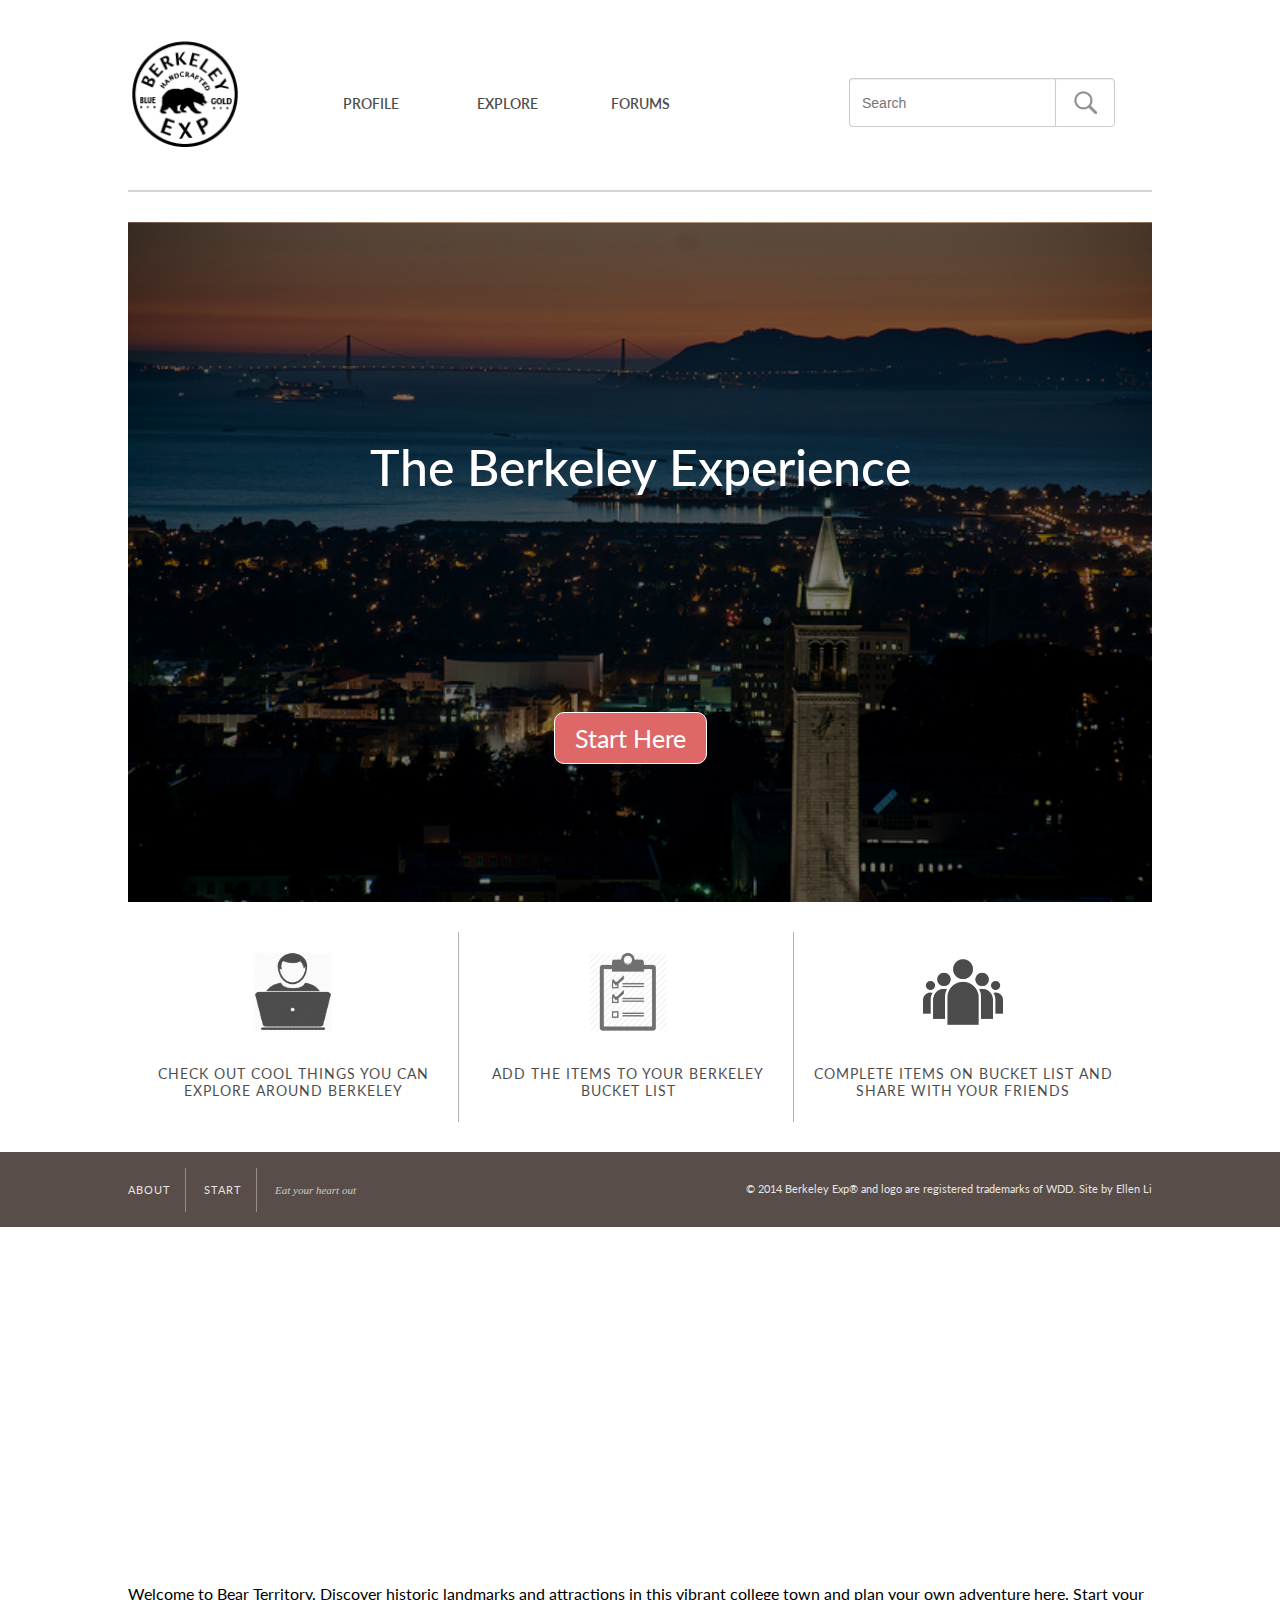
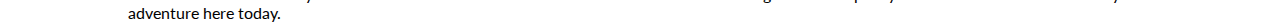
<file: index.html>
<!DOCTYPE html> <!--accessibiity-->
<html>

	<head>
		<link rel="stylesheet" type="text/css" href="assets/css/finalprojectstyle.css">
		<title>Life in Berzerkeley</title>
			<link href='http://fonts.googleapis.com/css?family=Lato' rel='stylesheet' type='text/css'>
		<script src="http://ajax.googleapis.com/ajax/libs/jquery/1.11.0/jquery.min.js">
        </script> 
        <script src = "assets/js/finalprojectscript.js"></script>
	</head>

	<body>

	<div id="wrapper">
		<div id="root">

			<!-- START SITE CODE -->
			<div id= "top">
				<div id="logo"><img class="img-scaled" src="assets/images/logo.png"/></div>
				<div id="topbar">
					<a href="profilepage.html"><div class="topitem"> PROFILE </div></a>
					<a href="inspirationspage.html"><div class="topitem"> EXPLORE </div></a>
					<div class="topitem"> FORUMS </div>
					<div id = "searchbar">
						<input type="text" id="search" placeholder="Search"/>
						<button type="submit" id="searchbutton" class="btn btn-default"> <img class="img-scaled" src="assets/images/searchicon.png"/>
						</button>
					</div>
				</div>
			</div>
			<div class="clear"></div>
			
			<div id= "middle"> 
				<div id="landingpic"><img class="img-scaled" src="assets/images/bigc.jpg"/>
					<div id="landingoverlay"> 
				</div>
				<div id="landingteaser1"> The Berkeley Experience </div>
				<div id="landingteaser2"> Welcome to Bear Territory. Discover historic landmarks and attractions in this vibrant college town and plan your own adventure here. Start your adventure here today. </div>
				<div id="landingbutton">
					<div id="landingtext2"> Start Here </div>
				</div>
			</div>

			</div>
				
			
			<div id= "bottom"> </div>
				<div id="triangle"> </div>
				<div id="container">
					<div class="teaser">
						<img class="img-teaser" src="assets/images/person.png"/>
						<div class="teaser-text"> Check out cool things you can explore around Berkeley </div>
					</div>
					<div class="teaser"> 
						<img class="img-teaser" src="assets/images/checklist.png"/>
						<div class="teaser-text"> Add the items to your Berkeley bucket list </div>
					</div>
					<div class="teaser"> 
						<img class="img-teaser" src="assets/images/friends.png"/>
						<div class="teaser-text"> Complete items on bucket list and share with your friends </div>
					</div>
				</div>
				
		</div>
	</div>

			<footer id="footer"> 
				<div class="content">
					<div class="left">
							<a href="index.html"><div class="left-item"> About </div></a>
							<a href="index.html"><div class="left-item"> Start </div></a>
							<div id="left"> Eat your heart out </div>
					</div>
				<div class="right">
					&copy; 2014 Berkeley Exp&reg; and logo are registered trademarks of WDD. Site by Ellen Li 
				</div>
			</div>
			</footer>
			<div class="clear"></div>

	</body> 

</html>
</file>
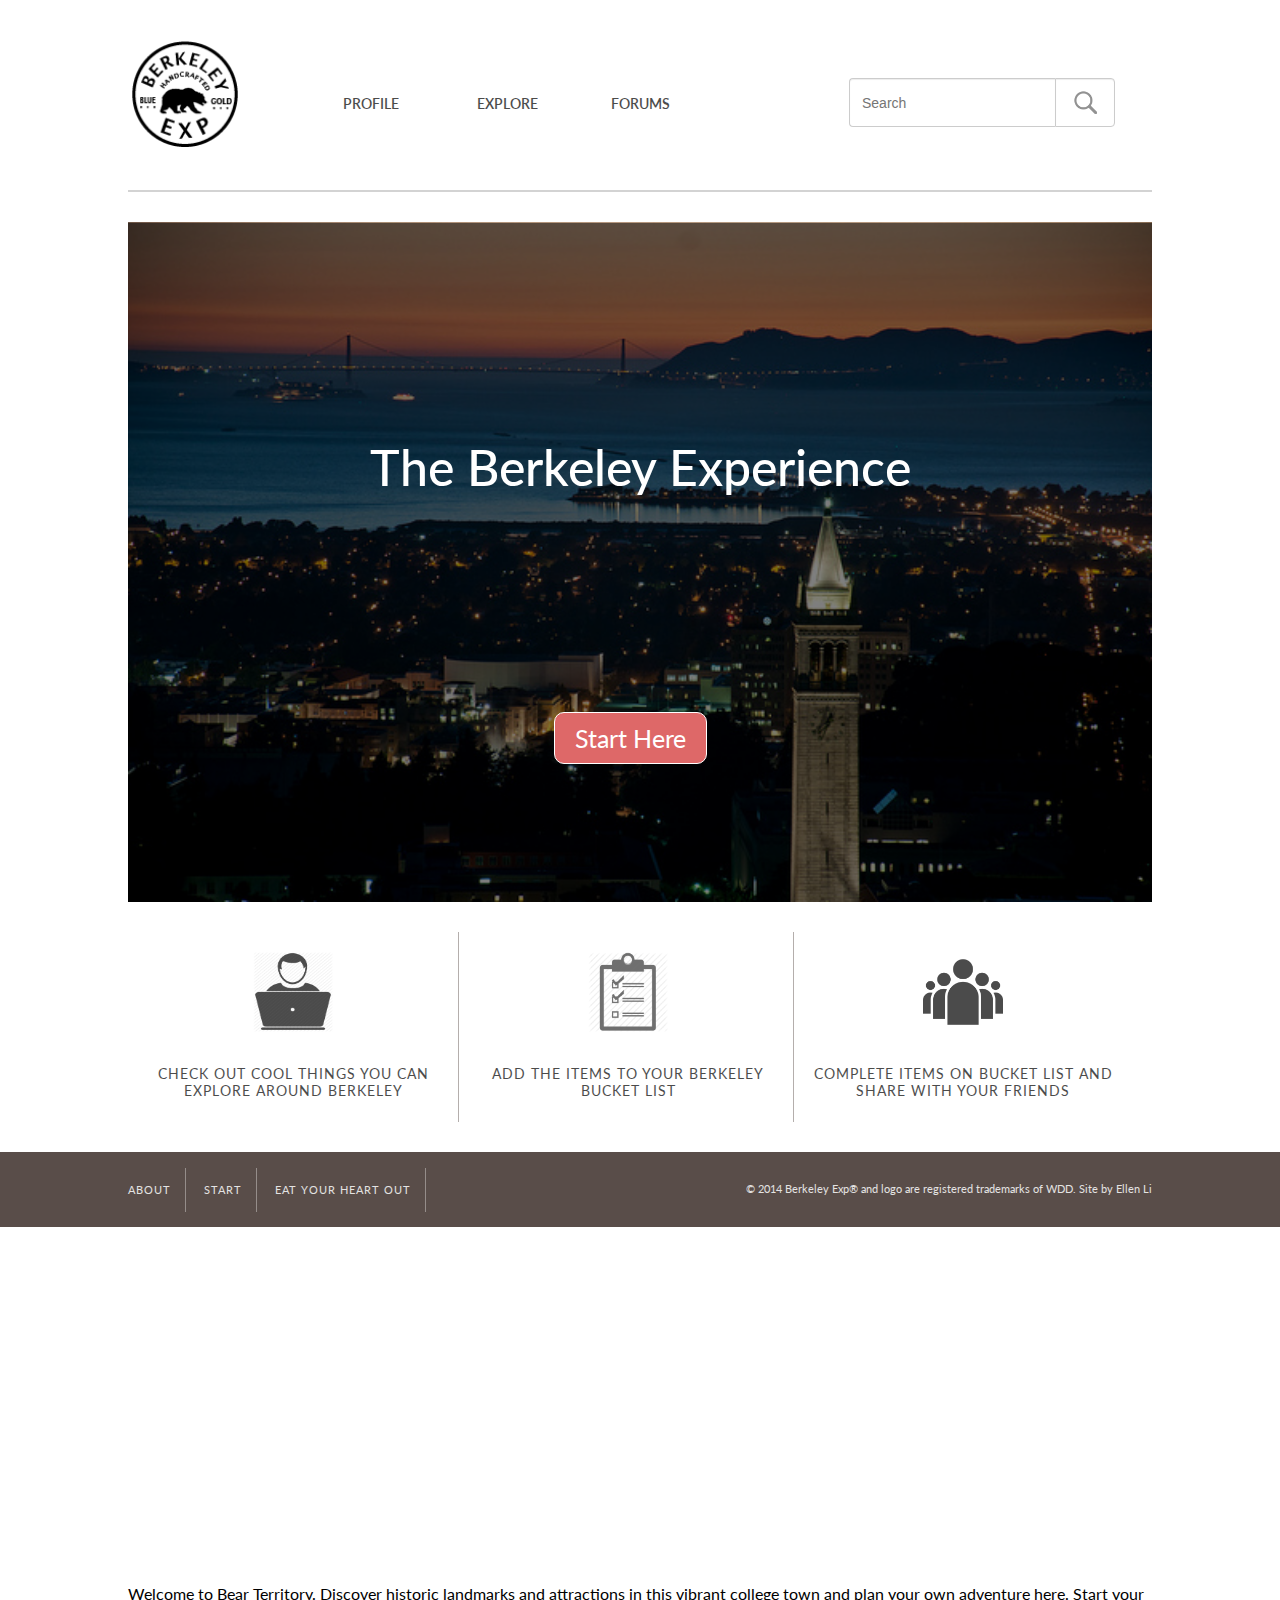
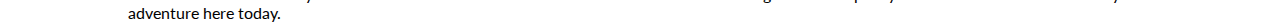
<file: landingpage.html>
<!DOCTYPE html> <!--accessibiity-->
<html>

	<head>
		<link rel="stylesheet" type="text/css" href="assets/css/finalprojectstyle.css">
		<title>Life in Berzerkeley</title>
			<link href='http://fonts.googleapis.com/css?family=Lato' rel='stylesheet' type='text/css'>
		<script src="http://ajax.googleapis.com/ajax/libs/jquery/1.11.0/jquery.min.js">
        </script> 
        <script src = "assets/js/finalprojectscript.js"></script>
	</head>

	<body>

	<div id="wrapper">
		<div id="root">

			<!-- START SITE CODE -->
			<div id= "top">
				<div id="logo"><img class="img-scaled" src="assets/images/logo.png"/></div>
				<div id="topbar">
					<div class="topitem"> PROFILE </div>
					<div class="topitem"> EXPLORE </div>
					<div class="topitem"> FORUMS </div>
					<div id = "searchbar">
						<input type="text" id="search" placeholder="Search"/>
						<button type="submit" id="searchbutton" class="btn btn-default"> <img class="img-scaled" src="assets/images/searchicon.png"/>
						</button>
					</div>
				</div>
			</div>
			<div class="clear"></div>
			
			<div id= "middle"> 
				<div id="landingpic"><img class="img-scaled" src="assets/images/bigc.jpg"/>
					<div id="landingoverlay"> 
				</div>
				<div id="landingteaser1"> The Berkeley Experience </div>
				<div id="landingteaser2"> Welcome to Bear Territory. Discover historic landmarks and attractions in this vibrant college town and plan your own adventure here. Start your adventure here today. </div>
				<div id="landingbutton">
					<div id="landingtext2"> Start Here </div>
				</div>
			</div>

			</div>
				
			
			<div id= "bottom"> </div>
				<div id="triangle"> </div>
				<div id="container">
					<div class="teaser">
						<img class="img-teaser" src="assets/images/person.png"/>
						<div class="teaser-text"> Check out cool things you can explore around Berkeley </div>
					</div>
					<div class="teaser"> 
						<img class="img-teaser" src="assets/images/checklist.png"/>
						<div class="teaser-text"> Add the items to your Berkeley bucket list </div>
					</div>
					<div class="teaser"> 
						<img class="img-teaser" src="assets/images/friends.png"/>
						<div class="teaser-text"> Complete items on bucket list and share with your friends </div>
					</div>
				</div>
				
		</div>
	</div>

			<footer id="footer"> 
				<div class="content">
					<div class="left">
						<div class="left-item"> About </div>
						<div class="left-item"> Start </div>
						<div class="left-item"> Eat your heart out </div>
					</div>
				<div class="right">
					&copy; 2014 Berkeley Exp&reg; and logo are registered trademarks of WDD. Site by Ellen Li 
				</div>
			</div>
			</footer>
			<div class="clear"></div>

	</body> 

</html>
</file>
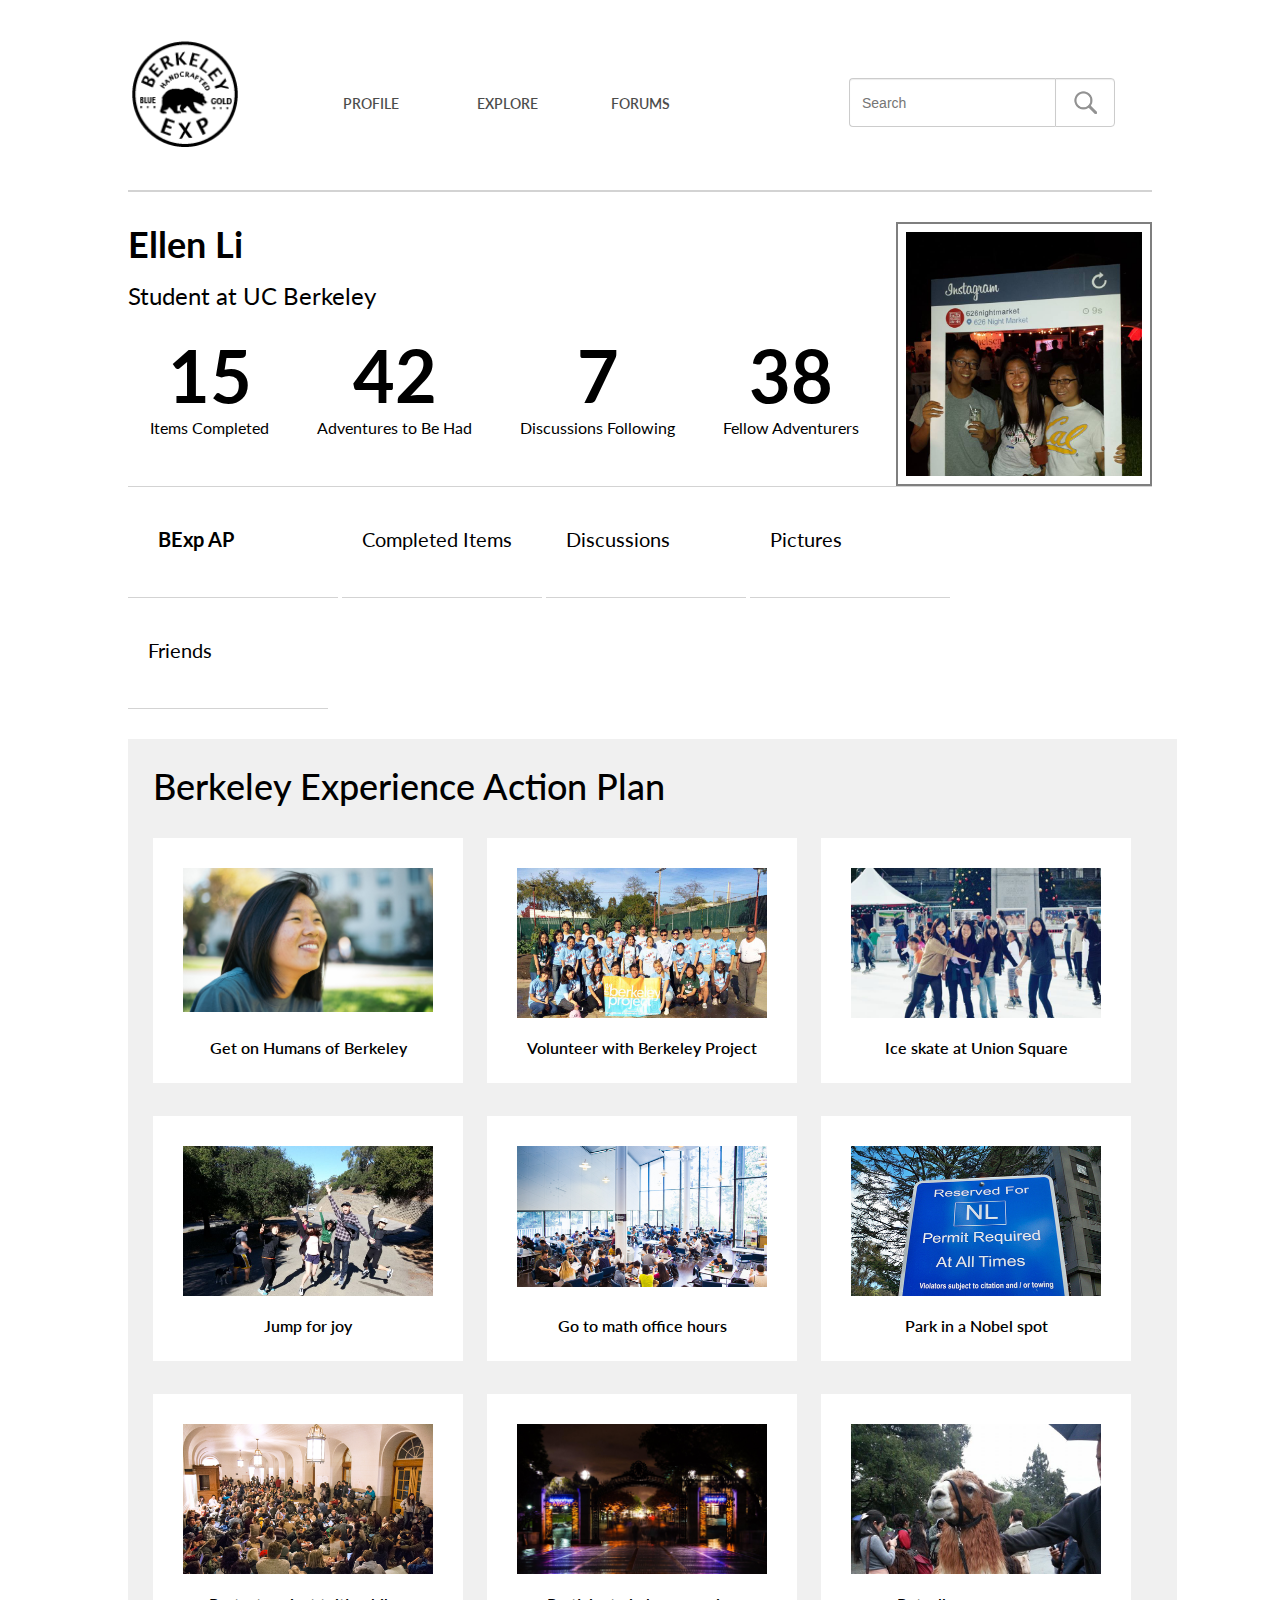
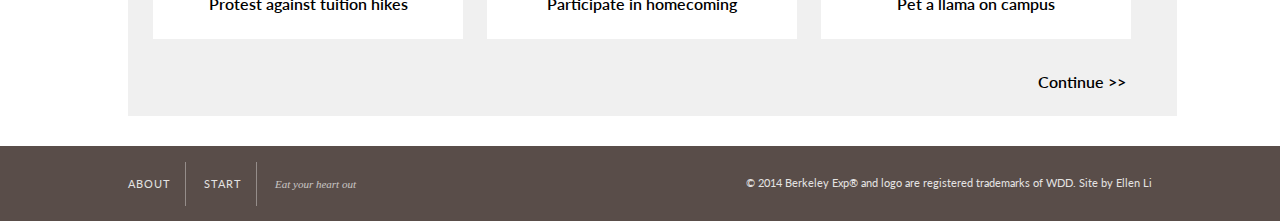
<file: profilepage.html>
<!DOCTYPE html> <!--accessibiity-->
<html>

	<head>
		<link rel="stylesheet" type="text/css" href="assets/css/finalprojectstyle.css">
		<title>Profile</title>
			<link href='http://fonts.googleapis.com/css?family=Lato' rel='stylesheet' type='text/css'>
		<script src="http://ajax.googleapis.com/ajax/libs/jquery/1.11.0/jquery.min.js">
        </script> 
        <script src = "assets/js/finalprojectscript.js"></script>
	</head>

	<body>

	<div id="wrapper">
		<div id="root">

			<!-- START SITE CODE -->
			<div id= "top">
				<div id="logo"><img class="img-scaled" src="assets/images/logo.png"/></div>
				<div id="topbar">
					<a href="profilepage.html"><div class="topitem"> PROFILE </div></a>
					<a href="inspirationspage.html"><div class="topitem"> EXPLORE </div></a>
					<div class="topitem"> FORUMS </div>
					<div id = "searchbar">
						<input type="text" id="search" placeholder="Search"/>
						<button type="submit" id="searchbutton" class="btn btn-default"> <img class="img-scaled" src="assets/images/searchicon.png"/>
						</button>
					</div>
				</div>
			</div>
			<div class="clear"></div>

			<div id="profile-top">
				<div id="profile-picholder"><div id="profile-pic"><img class="img-scaled" src="assets/images/default.jpg"/></div> </div> 
				<div id="profile-description">
					<div id="description">
						<div id="profile-header"> Ellen Li </div>
						<div id="profile-location"> Student at UC Berkeley </div>
					</div>
					<div id="description-button"> </div>
					<div class="profile-numbers"> 
						<div class="numbers"> 15 </div>
						<div class="numbers-descriptions"> Items Completed </div>
					</div>
					<div class="profile-numbers"> 
						<div class="numbers"> 42 </div>
						<div class="numbers-descriptions"> Adventures to Be Had </div>
					</div>
					<div class="profile-numbers"> 
						<div class="numbers"> 7 </div>
						<div class="numbers-descriptions"> Discussions Following </div>
					</div>
					<div class="profile-numbers"> 
						<div class="numbers"> 38 </div>
						<div class="numbers-descriptions"> Fellow Adventurers </div>
					</div>															

				</div>
			</div>

			<div class="clear"></div>

			<div id="profilesidebar">
				<div class="sidebar-item"> BExp AP </div>
				<div class="sidebar-item"> Completed Items </div>
				<div class="sidebar-item"> Discussions </div>
				<div class="sidebar-item"> Pictures </div>
				<div class="sidebar-item"> Friends </div>
			</div>

			<div id="bucketlist"> 
				<div class="bucketlist-title"> Berkeley Experience Action Plan </div>
				<div class="bucketlist-item"> 
					<div class ="bucketlist-img"><img class="img-scaled" src="assets/images/hob (1).jpg"/></div>
					<div class="item-description"> Get on Humans of Berkeley </div>
				</div>
				<div class="bucketlist-item"> 
					<div class ="bucketlist-img"> <img class="img-scaled" src="assets/images/hob (4).jpg"/> </div>
					<div class="item-description"> Volunteer with Berkeley Project </div>					
				</div>
				<div class="bucketlist-item"> 
					<div class ="bucketlist-img"> <img class="img-scaled" src="assets/images/ice skating.jpg"/> </div> 
					<div class="item-description"> Ice skate at Union Square </div>		
				</div>
				<div class="bucketlist-item"> 
					<div class ="bucketlist-img"><img class="img-scaled" src="assets/images/hob (5).jpg"/></div>
					<div class="item-description"> Jump for joy </div>
				</div>
				<div class="bucketlist-item"> 
					<div class ="bucketlist-img"> <img class="img-scaled" src="assets/images/slc.png"/> </div>
					<div class="item-description"> Go to math office hours </div>					
				</div>
				<div class="bucketlist-item"> 
					<div class ="bucketlist-img"> <img class="img-scaled" src="assets/images/nobelparking.jpg"/> </div> 
					<div class="item-description"> Park in a Nobel spot </div>		
				</div>
				<div class="bucketlist-item"> 
					<div class ="bucketlist-img"><img class="img-scaled" src="assets/images/occupywheeler.jpg"/></div>
					<div class="item-description"> Protest against tuition hikes </div>
				</div>
				<div class="bucketlist-item"> 
					<div class ="bucketlist-img"> <img class="img-scaled" src="assets/images/homecoming.jpg"/> </div>
					<div class="item-description"> Participate in homecoming </div>					
				</div>
				<div class="bucketlist-item"> 
					<div class ="bucketlist-img"> <img class="img-scaled" src="assets/images/llama.jpg"/> </div> 
					<div class="item-description"> Pet a llama on campus </div>		
				</div>
				<div id="continue"> Continue >> </div>

			</div>

			<div class="clear"></div>

		</div>
	</div>
			<footer id="footer"> 
				<div class="content">
					<div class="left">
							<a href="index.html"><div class="left-item"> About </div></a>
							<a href="index.html"><div class="left-item"> Start </div></a>
							<div id="left"> Eat your heart out </div>
					</div>
				<div class="right">
					&copy; 2014 Berkeley Exp&reg; and logo are registered trademarks of WDD. Site by Ellen Li 
				</div>
			</div>
			</footer>
			<div class="clear"></div>
	</body> 

</html>
</file>
<file: assets/css/finalprojectstyle.css>
/* Freebies */

body {  /*the outer layer of the site and global style attributes*/
font-family: "Lato", "sans-serif", Helvetica, Arial, sans-serif;
margin: 0px;
background: white;
}

/* Utility Stylesheets */

a {
color: inherit;
text-decoration: none;
}

.clear {
clear: both;
}

.img-scaled {
width: 100%;
}

.img-scaled-wh {
width: 100%;
height: 100%;
}


#wrapper {
    position: static; 
    width: auto; 
    margin: auto; 
    min-width: 1024px;
}

#root {
    width: 1024px;  
    background-color: #fff;
    margin-left: calc(50% - 1024px/2);
    margin-right: calc(50% - 1024px/2);
}



/* Landing Page */


/*Top Bar Code*/
#top {
    width: 100%; height: 190px;
    background-color: white;
    position: relative;
    display: block;
    z-index: 100;
    border-bottom: 2px solid #d3d3d3;
    margin-bottom: 30px;
}

#topbar {
    width: 1024px; height: 190px;
    position: relative;
}

.topitem {
    display: inline-block;
    font-size: 14px;
    font-weight: 600;
    width: 100px; height: 30px;
    right: -100px; top: calc(50% - 15px);
    position: relative;
    margin-right: 30px;
    opacity: 0.7;
}

.topitem:hover{
    opacity: 1;
    cursor: pointer;
}

#searchbar {
    display: inline-block;
    position: relative;
    top: calc(50% - 17px);
    left: 200px;

}

input {
    height: 34px;
    font-size: 14px;
    border: 1px solid #ccc;
    box-shadow: 0 1px 1px rgba(0,0,0,0.075) inset;
    padding: 6px 12px;
    vertical-align: middle;
    border-radius: 4px;
    border-bottom-right-radius: 0;
    border-top-right-radius: 0;
    border-right: 0 none;
    display: inline-block;
}

#search {
    position: relative;
    left: 4px;
    top: 0px;
    height: 35px;
}

#searchbutton {
    display: inline-block;
    height: 49px;
    padding: 6px 12px;
    width: 60px;
    border-top-left-radius: 0;
    border-bottom-left-radius: 0;
    box-shadow: 0 1px 1px rgba(0,0,0,0.075) inset;
}



.btn {
    border-bottom-left-radius: 0px;
    border-top-left-radius: 0px;
    border-left: 0 none;
    display: inline-block;
    padding: 6px 12px;
    font-size: 14px;
    font-weight: normal;
    line-height: 1.428571429;
    text-align: center;
    white-space: nowrap;
    vertical-align: middle;
    cursor: pointer;
    border: 1px solid transparent;
    border-radius: 4px;
}

.btn-default {
    color: #333;
    background-color: #fff;
    border-color: #ccc;
}

#logo {
    width: 115px; height: 115px;
    display: inline-block;
    left: 0px;
    top: calc(50% - 57px);
    position: relative;
    cursor: pointer;
    /*-ms-transform: rotate(-25deg); /* IE 9 */
   /* -webkit-transform: rotate(-25deg); /* Chrome, Safari, Opera */
    /*transform: rotate(-25deg); */
    float: left;
}


/* End Top Bar Code*/
/*http://www.brooklyngin.com/?age-verified=f9e5c9e226*/


/*#middle {
    width: 100%; height: 1000px;
    background-color: yellow;
    overflow: hidden;
    display: block;

}*/

#landingoverlay {
    width: 100%; height: 679px;
    opacity: 0.5;
    position: relative;
    z-index: 50;
    background-color: black;
    top: -682px;
}

#landingpic{
    z-index: 25;
    display: block;
    height: 680px;
    width: 100%;
    position: relative;
    top: calc(50% - 310px);
}

#landingteaser1 {
    width: 600px;
    color: white;
    font-size: 50px;
    display: inline-block;
    position: absolute;
    z-index: 1000;
    top: 280px;
    left: calc(50% - 300px);
    font-weight: 500;
    top: 215px;
    text-align: center;
}

.landingteaser2 {
    width: 600px; height: 100px;
    color: white;
    font-size: 24px;
    display: block;
    position: absolute;
    z-index: 1000;
    top: 300px;
    left: calc(50% - 300px);
    text-align: center;
}


#landingtext2 {
    top: calc(50% + 140px);
    font-size: 25px;
    color: white;
    border: 1px solid white;
    padding: 10px 20px;
    cursor: pointer;
    border-radius: 10px;
    margin-top: 10px;
    position: absolute;
    z-index: 100;
    display: inline-block;
    left: calc(50% - 86px);
    background-color: #de6868;
}

/*BOTTOM CSS*/

#triangle {
    width: 40px; height: 40px;
    background-color: blue;
    position: relative;
    -ms-transform: rotate(45deg); /* IE 9 */
    -webkit-transform: rotate(45deg); /* Chrome, Safari, Opera */
    transform: rotate(45deg);
    top: -25px;
    left: 60px;
    display: none;
}

#container {
    /*background-color: #edeae5;*/
    width: 100%;
    height: 190px;
    position: relative;
    opacity: 0.7;
    margin-top: 30px;
    margin-bottom: 30px;
    /*display: none;*/
}

.teaser {
    display:inline-block;
    margin:0 0px 0 0 ;
    padding:0 0px 0 0;
    border-right:solid 1px #958D8A;
    text-transform: uppercase;
    letter-spacing: 1px;
    width: 330px; height: 190px;
}

.img-teaser {
    width: 80px; height: 80px;
    position: relative;
    left: calc(50% - 40px);
    top: 20px;
}

.teaser-text {
    font-size: 14px;
    font-weight: 400px;
    display: block;
    color: black;
    text-align: center;
    position: relative;
    top: 50px;
}

.teaser:last-child {
    border-right: none;
}


/* FOOTER CSS*/

#footer {
    width: 100%; height: 75px;
    background-color: #594D49;
    bottom: 0px;
    position: static;
    display: block;
    left: 0px;
}

.content {
    margin: 0 auto;
    width:1024px;
    padding:14px 20px;
    height:17px;

}

.left {
    float: left;
    width: 350px;
    line-height: 44px;
}

.left-item {
    list-style-type: none;
    display:inline-block;
    margin:0 14px 0 0;
    padding:0 14px 0 0;
    border-right:solid 1px #958D8A;
    text-transform: uppercase;
    letter-spacing: 1px;
    font-size: 11px; 
    color: #E4E3E2;
}
#left {
    font-style: italic;
    color: #E4E3E2;
    font-size: 11px;
    opacity: .8;
    display: inline-block;
    top: -10px;
    border-right: none;
    font-family: Georgia Times;
    text-transform: none;
}


.right {
    float: right;
    display:inline;
    width: 500px; 
    text-align: right;
    margin:0 0px 0 0px;
    color: #fff;
    font-size: 11px;
    color:#E4E3E2;
    font-style: normal;
    font-weight: normal;
    position: relative;
    line-height: 45px;
}



/* -----------END OF LANDING PAGE CSS----------------*/

/* ---------START OF INSPIRATIONS PAGE CSS-----------*/




/*----------------------CAROUSEL CSS-------------------------------*/

/* check HW 8 JaveScript for any additional CSS needed from hw to get this working*/

#carousel {
    width: 700px;
    height: 500px;
    margin-left: 0px;
    -webkit-transition: all 0.3s;
}

.carousel-container {
    width: 600px; height: 500px;
    margin-left: auto;
    margin-right: auto;
    overflow: hidden;
    position: relative;
    float: left;
}

.carousel-item {
    width: 100%;
    position: relative;
    height: 100%;
}


#intro {
    float: right;
    width: 384px; height: 454px;
    padding: 0px 20px;
    border-bottom: 1px solid #d3d3d3;
}


.introheader {
   color: #594D49;
   font-size: 40px;
   font-weight: 500px;
   margin-top: 50px;
}

.introtitle {
    color: #787878;
    font-size: 28px;
    font-weight: 500px;
    padding-top: 40px;
    cursor: pointer;
}


.introtext {
    color: #787878;
    font-size: 20px;
    font-weight: 300px;
    padding-top: 15px;

}



/* ------------------------EVENTS-----------------*/

#trailers {
    float: left;
    margin-bottom: 40px;
}

.events {
    width: 335px; height: 260px;
    margin-right: 20px;
    border-right: 1px solid #d3d3d3;
    padding-bottom: 13px;
}

.eventphoto {
    width: 311px; height: 190px;
}

.img {
    width: 100%; height: 190px;
}

.eventtitle {
    font-size: 20px;
    font-weight: 500px;
    margin: 8px 0px;
    cursor: pointer;
}

.eventdescription {
    font-size: 15px;
    font-weight: 300px;
}



#featureditems {
    top: 20px;
    position: relative;
}

.featuredheader {
   color: #594D49;
   font-size: 30px;
   font-weight: 500px;
}

.featuredtitle {
    color: #787878;
    font-size: 20px;
    font-weight: 500px;
    padding-top: 20px;
    cursor: pointer;
}

.featuredtitle:hover{
    text-decoration: underline;
}

.featuredtext {
    color: #787878;
    font-size: 15px;
    font-weight: 300px;
    padding-top: 10px;

}

.featuredtext:last-child {
    margin-bottom: 50px;
}



/* --------------------------------PROFILE CSS--------------------*/

#profile-top {
    height: 264px;
    border-bottom: solid 1px #d3d3d3;
}

#profile-pic {
    width: 236px; height: 244px;
    overflow: hidden;
}

#profile-picholder {
    overflow: hidden;
    padding: 8px 8px 8px 8px; 
    width: 236px; height: 244px;
    display: inline-block;
    position: relative;
    overflow: hidden;
    border: 2px solid #7f7f7f;
    float: right;
}

#description {
    display: inline-block;
    position: relative;
}

/*#description-button {
    color: black; font-weight: 600;
    padding: 10px;
    border: 3px solid black;
    background-color: #b4d1b6;
    width: 130px; height: 20px;
    text-align: center;
    display: inline-block;
    position: relative;
    border-radius: 10px;
    right: -200px;
    top: -30px;
}*/


#profile-header {
    font-size: 36px; font-weight: 700;
    position: relative;
    display: block;
}

#profile-location {
    font-size: 24px;
    display: block;
    position: relative;
    padding-top: 15px;

}

#profile-description {
    float: left;

}

.profile-numbers {
    display: inline-block;
    padding: 22px;
}

.numbers {
    font-size: 72px; font-weight: 700;
    text-align: center;
}


.sidebar-item {
    font-size: 20px; font-weight: 400;
    padding: 20px;
    width: 160px;
    height: 50px;
    display: inline-block;
    cursor: pointer;
    border-bottom: #d3d3d3 1px solid;
    margin-top: 20px;
}

.sidebar-item:last-child {
    margin-bottom: 30px;
    padding-right: 20px;
}

.sidebar-item:first-child {
    padding-left: 30px;
    font-weight: 700;
}

/*------BUCKET LIST*-------------*/

#bucketlist {
    width: 100%;
    position: relative;
    background-color: #f0f0f0;
    padding: 25px 0px 25px 25px;
    margin-bottom: 30px;
    
}

.bucketlist-title {
    font-size: 36px; font-weight: 500;
    padding-bottom: 30px;
}

.bucketlist-item {
    display: inline-block;
    width: 250px; height: 200px;
    padding: 30px 30px 15px 30px;
    overflow: hidden;
    margin-right: 20px;
    background-color: white;
    margin-bottom: 30px;
}

.bucketlist-img {
    width: 250px; height: 150px;
    overflow: hidden;
}

.item-description {
    margin-top: 20px;
    font-size: 16px; font-weight: 600;
    text-align: center;
}

#continue {
    font-size: 16px; 
    position: relative;
    right: -885px;
    font-weight: 600;
    cursor: pointer;
}

#continue:hover {
    text-decoration: underline;
    font-weight: 700;
}



/*------------JAVASCRIPT CSS*-----------------------*/

.topitem-hover{
    font-weight: 700;
    text-decoration: bold;
}

.bucketlist-img-hover {
    background-color: black;
    opacity: 0.5;
    width: 100%; height: 100%;
}
</file>
